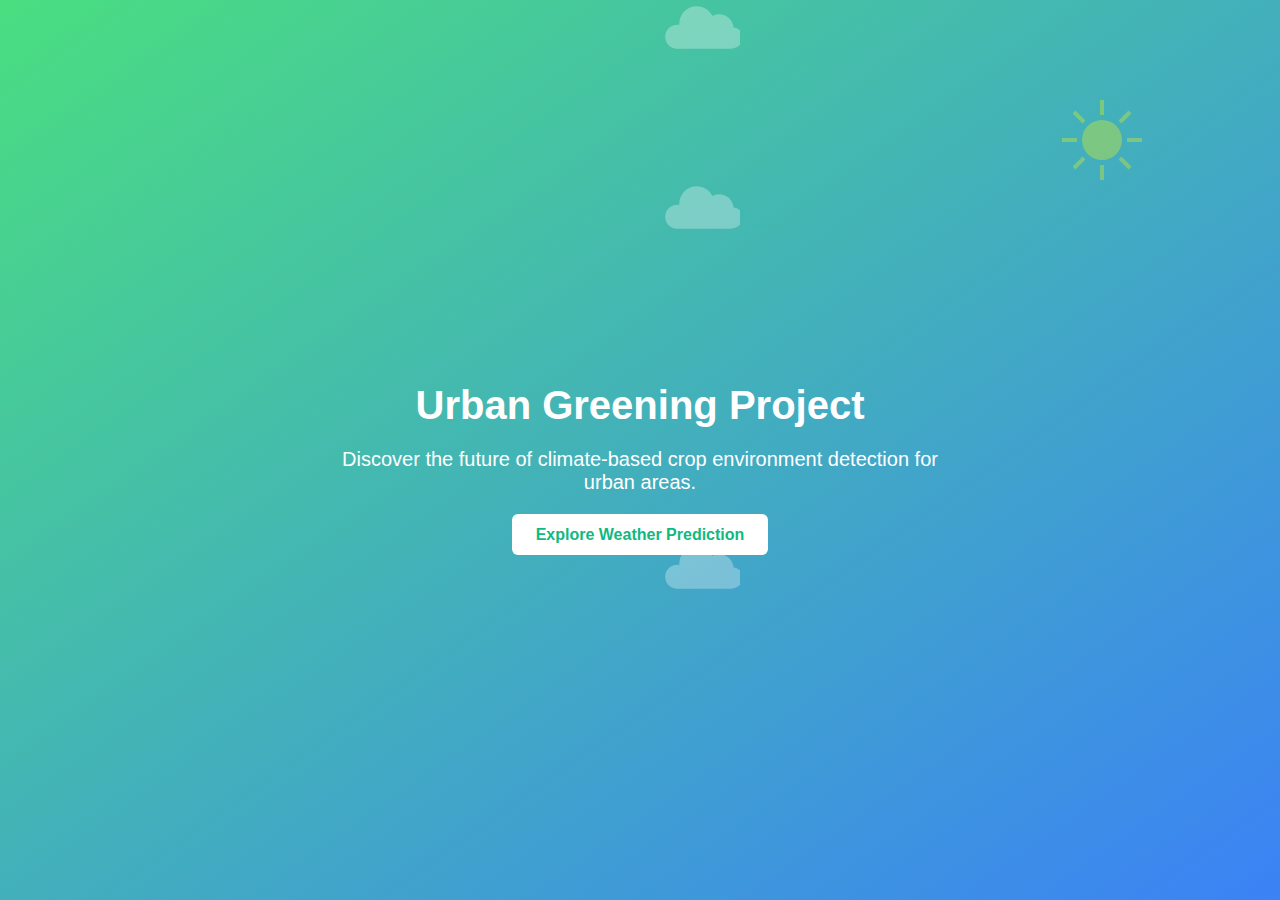
<file: Frontend/urban_greening.html>
<!DOCTYPE html>
<html lang="en">
<head>
    <meta charset="UTF-8">
    <meta name="viewport" content="width=device-width, initial-scale=1.0">
    <title>Urban Greening Project</title>
    <style>
        body {
            font-family: Arial, sans-serif;
            margin: 0;
            padding: 0;
            min-height: 100vh;
            display: flex;
            flex-direction: column;
            align-items: center;
            justify-content: center;
            background: linear-gradient(to bottom right, #4ade80, #3b82f6);
            color: white;
            text-align: center;
            overflow: hidden;
            position: relative;
        }
        .content {
            z-index: 10;
        }
        h1 {
            font-size: 2.5rem;
            margin-bottom: 1rem;
        }
        p {
            font-size: 1.25rem;
            max-width: 600px;
            margin-bottom: 2rem;
        }
        .button {
            background-color: white;
            color: #10b981;
            padding: 0.75rem 1.5rem;
            border: none;
            border-radius: 0.375rem;
            font-size: 1rem;
            font-weight: bold;
            text-decoration: none;
            transition: background-color 0.3s ease;
        }
        .button:hover {
            background-color: #e5e7eb;
        }
        .weather-elements {
            position: absolute;
            top: 0;
            left: 0;
            width: 100%;
            height: 100%;
            z-index: 1;
            opacity: 0.3;
        }
        .cloud {
            position: absolute;
            animation: float 30s linear infinite;
        }
        .cloud:nth-child(2) {
            top: 20%;
            animation-duration: 35s;
            animation-delay: -10s;
        }
        .cloud:nth-child(3) {
            top: 60%;
            animation-duration: 40s;
            animation-delay: -5s;
        }
        @keyframes float {
            0% { left: -10%; }
            100% { left: 110%; }
        }
        .sun {
            position: absolute;
            top: 10%;
            right: 10%;
            animation: pulse 4s ease-in-out infinite;
        }
        @keyframes pulse {
            0%, 100% { transform: scale(1); }
            50% { transform: scale(1.1); }
        }
        .plants {
            position: absolute;
            bottom: 0;
            left: 0;
            width: 100%;
            z-index: 5;
        }
        .plant {
            position: absolute;
            bottom: 0;
            animation: grow 2s ease-out forwards;
            opacity: 0;
        }
        .plant:nth-child(1) { left: 10%; animation-delay: 0.5s; }
        .plant:nth-child(2) { left: 30%; animation-delay: 1s; }
        .plant:nth-child(3) { left: 50%; animation-delay: 1.5s; }
        .plant:nth-child(4) { left: 70%; animation-delay: 2s; }
        .plant:nth-child(5) { left: 90%; animation-delay: 2.5s; }
        @keyframes grow {
            0% { transform: translateY(100%) scale(0.5); opacity: 0; }
            100% { transform: translateY(0) scale(1); opacity: 1; }
        }
    </style>
</head>
<body>
    <div class="weather-elements">
        <svg class="cloud" width="100" height="60" viewBox="0 0 100 60" fill="white">
            <path d="M93.6,27.4c-0.7-7.4-6.9-13.2-14.4-13.2c-2.5,0-4.8,0.6-6.8,1.7c-2.9-5.7-8.8-9.6-15.6-9.6
                c-9.7,0-17.5,7.8-17.5,17.5c0,0.4,0,0.7,0,1.1c-0.7-0.1-1.4-0.2-2.1-0.2c-6.6,0-12,5.4-12,12c0,6.6,5.4,12,12,12h54
                c6.6,0,12-5.4,12-12C103.2,32.2,99.1,28.1,93.6,27.4z"/>
        </svg>
        <svg class="cloud" width="100" height="60" viewBox="0 0 100 60" fill="white">
            <path d="M93.6,27.4c-0.7-7.4-6.9-13.2-14.4-13.2c-2.5,0-4.8,0.6-6.8,1.7c-2.9-5.7-8.8-9.6-15.6-9.6
                c-9.7,0-17.5,7.8-17.5,17.5c0,0.4,0,0.7,0,1.1c-0.7-0.1-1.4-0.2-2.1-0.2c-6.6,0-12,5.4-12,12c0,6.6,5.4,12,12,12h54
                c6.6,0,12-5.4,12-12C103.2,32.2,99.1,28.1,93.6,27.4z"/>
        </svg>
        <svg class="cloud" width="100" height="60" viewBox="0 0 100 60" fill="white">
            <path d="M93.6,27.4c-0.7-7.4-6.9-13.2-14.4-13.2c-2.5,0-4.8,0.6-6.8,1.7c-2.9-5.7-8.8-9.6-15.6-9.6
                c-9.7,0-17.5,7.8-17.5,17.5c0,0.4,0,0.7,0,1.1c-0.7-0.1-1.4-0.2-2.1-0.2c-6.6,0-12,5.4-12,12c0,6.6,5.4,12,12,12h54
                c6.6,0,12-5.4,12-12C103.2,32.2,99.1,28.1,93.6,27.4z"/>
        </svg>
        <svg class="sun" width="100" height="100" viewBox="0 0 100 100" fill="yellow">
            <circle cx="50" cy="50" r="20"/>
            <g>
                <line x1="50" y1="25" x2="50" y2="10" stroke="yellow" stroke-width="4"/>
                <line x1="50" y1="75" x2="50" y2="90" stroke="yellow" stroke-width="4"/>
                <line x1="25" y1="50" x2="10" y2="50" stroke="yellow" stroke-width="4"/>
                <line x1="75" y1="50" x2="90" y2="50" stroke="yellow" stroke-width="4"/>
                <line x1="32" y1="32" x2="22" y2="22" stroke="yellow" stroke-width="4"/>
                <line x1="68" y1="68" x2="78" y2="78" stroke="yellow" stroke-width="4"/>
                <line x1="32" y1="68" x2="22" y2="78" stroke="yellow" stroke-width="4"/>
                <line x1="68" y1="32" x2="78" y2="22" stroke="yellow" stroke-width="4"/>
            </g>
        </svg>
    </div>
    <div class="plants">
        <svg class="plant" width="100" height="100" viewBox="0 0 100 100">
            <path d="M50,10 Q60,50 50,90 Q40,50 50,10" fill="#4ade80"/>
            <path d="M30,30 Q50,60 30,90" fill="none" stroke="#4ade80" stroke-width="4"/>
            <path d="M70,30 Q50,60 70,90" fill="none" stroke="#4ade80" stroke-width="4"/>
        </svg>
        <svg class="plant" width="100" height="100" viewBox="0 0 100 100">
            <path d="M50,10 Q60,50 50,90 Q40,50 50,10" fill="#4ade80"/>
            <path d="M30,30 Q50,60 30,90" fill="none" stroke="#4ade80" stroke-width="4"/>
            <path d="M70,30 Q50,60 70,90" fill="none" stroke="#4ade80" stroke-width="4"/>
        </svg>
        <svg class="plant" width="100" height="100" viewBox="0 0 100 100">
            <path d="M50,10 Q60,50 50,90 Q40,50 50,10" fill="#4ade80"/>
            <path d="M30,30 Q50,60 30,90" fill="none" stroke="#4ade80" stroke-width="4"/>
            <path d="M70,30 Q50,60 70,90" fill="none" stroke="#4ade80" stroke-width="4"/>
        </svg>
        <svg class="plant" width="100" height="100" viewBox="0 0 100 100">
            <path d="M50,10 Q60,50 50,90 Q40,50 50,10" fill="#4ade80"/>
            <path d="M30,30 Q50,60 30,90" fill="none" stroke="#4ade80" stroke-width="4"/>
            <path d="M70,30 Q50,60 70,90" fill="none" stroke="#4ade80" stroke-width="4"/>
        </svg>
        <svg class="plant" width="100" height="100" viewBox="0 0 100 100">
            <path d="M50,10 Q60,50 50,90 Q40,50 50,10" fill="#4ade80"/>
            <path d="M30,30 Q50,60 30,90" fill="none" stroke="#4ade80" stroke-width="4"/>
            <path d="M70,30 Q50,60 70,90" fill="none" stroke="#4ade80" stroke-width="4"/>
        </svg>
    </div>
    <div class="content">
        <h1>Urban Greening Project</h1>
        <p>Discover the future of climate-based crop environment detection for urban areas.</p>
        <a href="weather_prediction.html" class="button">Explore Weather Prediction</a>
    </div>
</body>
</html>
</file>
